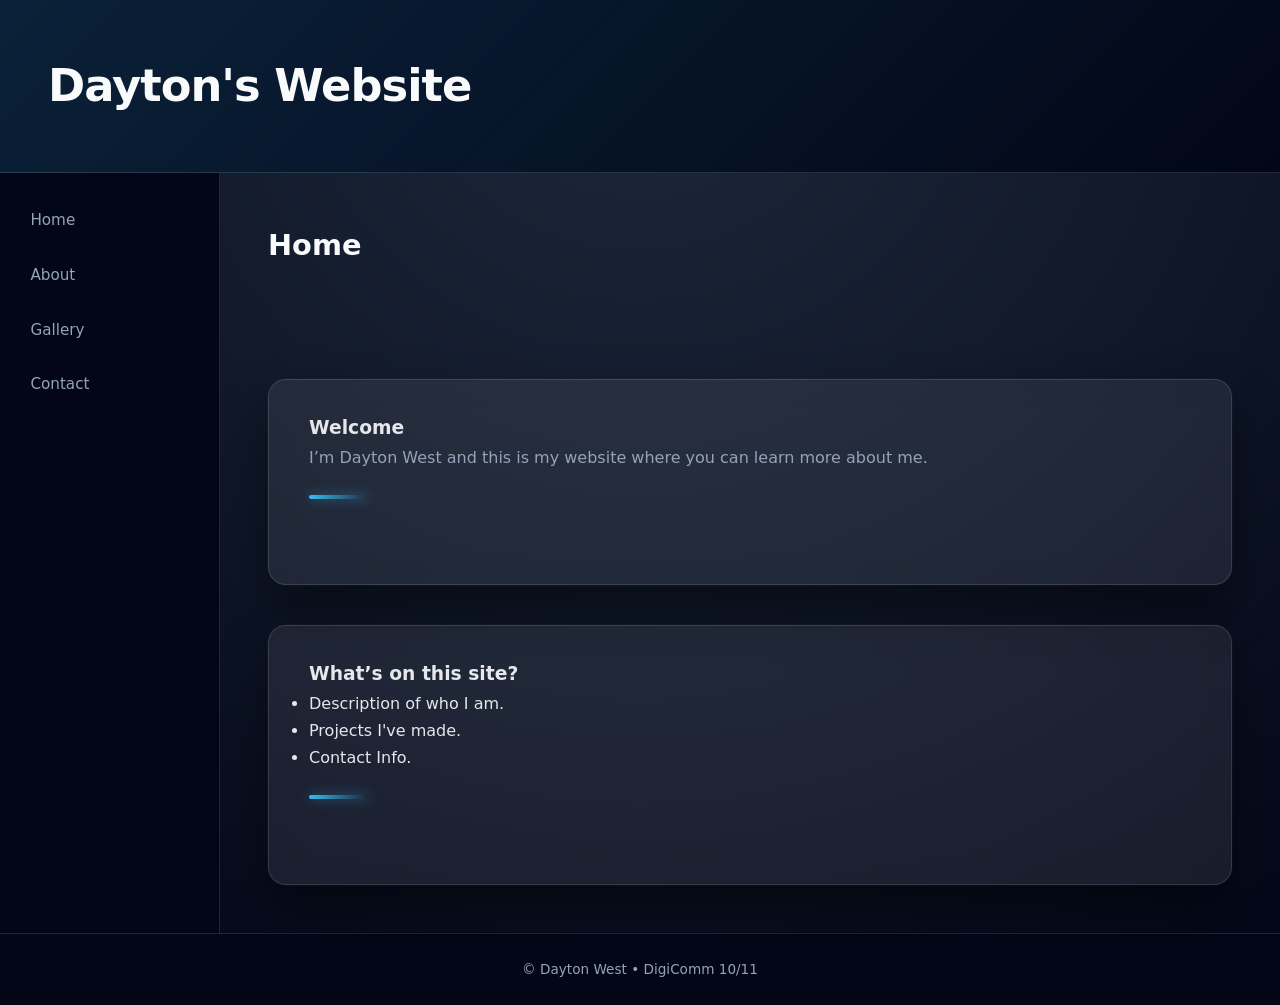
<file: index.html>
<!doctype html>
<html lang="en">
<head>
  <meta charset="utf-8">
  <meta name="viewport" content="width=device-width, initial-scale=1">
  <title>Dayton's Website • Home</title>

  <link rel="stylesheet" href="style.css">

</head>

<body>

  <!--
  FILE + LINK RULES (DO NOT IGNORE)
  1) Filenames must be lowercase: index.html, about.html, gallery.html OR projects.html, contact.html
  2) No spaces. No capitals. No renaming after you start.
  3) If a link doesn’t work, check spelling FIRST.
  4) Choose ONE navigation layout and use it on every page.
  -->

  <header>
    <!-- HEADER: shown at the top of every page -->
    <h1>Dayton's Website</h1>
    <p></p>
  </header>

  <!-- LAYOUT WRAPPER: in Lesson 5.4 we will style this into columns -->
  <div class="layout">

    <aside>
      <!-- SIDEBAR NAV: appears on every page -->
      <nav aria-label="Sidebar navigation">
        <a href="index.html">Home</a>
        <a href="about.html">About</a>

        <!-- Pick ONE and delete the other everywhere -->
        <a href="gallery.html">Gallery</a>
        <!-- <a href="projects.html">Projects</a> -->

        <a href="contact.html">Contact</a>
      </nav>

      <!-- OPTIONAL SIDEBAR NOTE -->
      <p><strong></strong> </p>
    </aside>

    <main>
      <!-- MAIN: unique page content -->
      <h2>Home</h2>

      <section>
        <h3>Welcome</h3>
        <p> I’m Dayton West and this is my website where you can learn more about me.</p>
      </section>

      <section>
        <h3>What’s on this site?</h3>
        <ul>
          <li>Description of who I am.</li>
          <li>Projects I've made.</li>
          <li>Contact Info.</li>
        </ul>
      </section>
    </main>

  </div>

  <footer>
    <!-- FOOTER: shown at the bottom of every page -->
    <p>© Dayton West • DigiComm 10/11</p>
  </footer>

<script defer src="https://static.cloudflareinsights.com/beacon.min.js/vcd15cbe7772f49c399c6a5babf22c1241717689176015" integrity="sha512-ZpsOmlRQV6y907TI0dKBHq9Md29nnaEIPlkf84rnaERnq6zvWvPUqr2ft8M1aS28oN72PdrCzSjY4U6VaAw1EQ==" data-cf-beacon='{"version":"2024.11.0","token":"890e296de4ab443083747c565b7457a5","r":1,"server_timing":{"name":{"cfCacheStatus":true,"cfEdge":true,"cfExtPri":true,"cfL4":true,"cfOrigin":true,"cfSpeedBrain":true},"location_startswith":null}}' crossorigin="anonymous"></script>
</body>
</html>
</file>
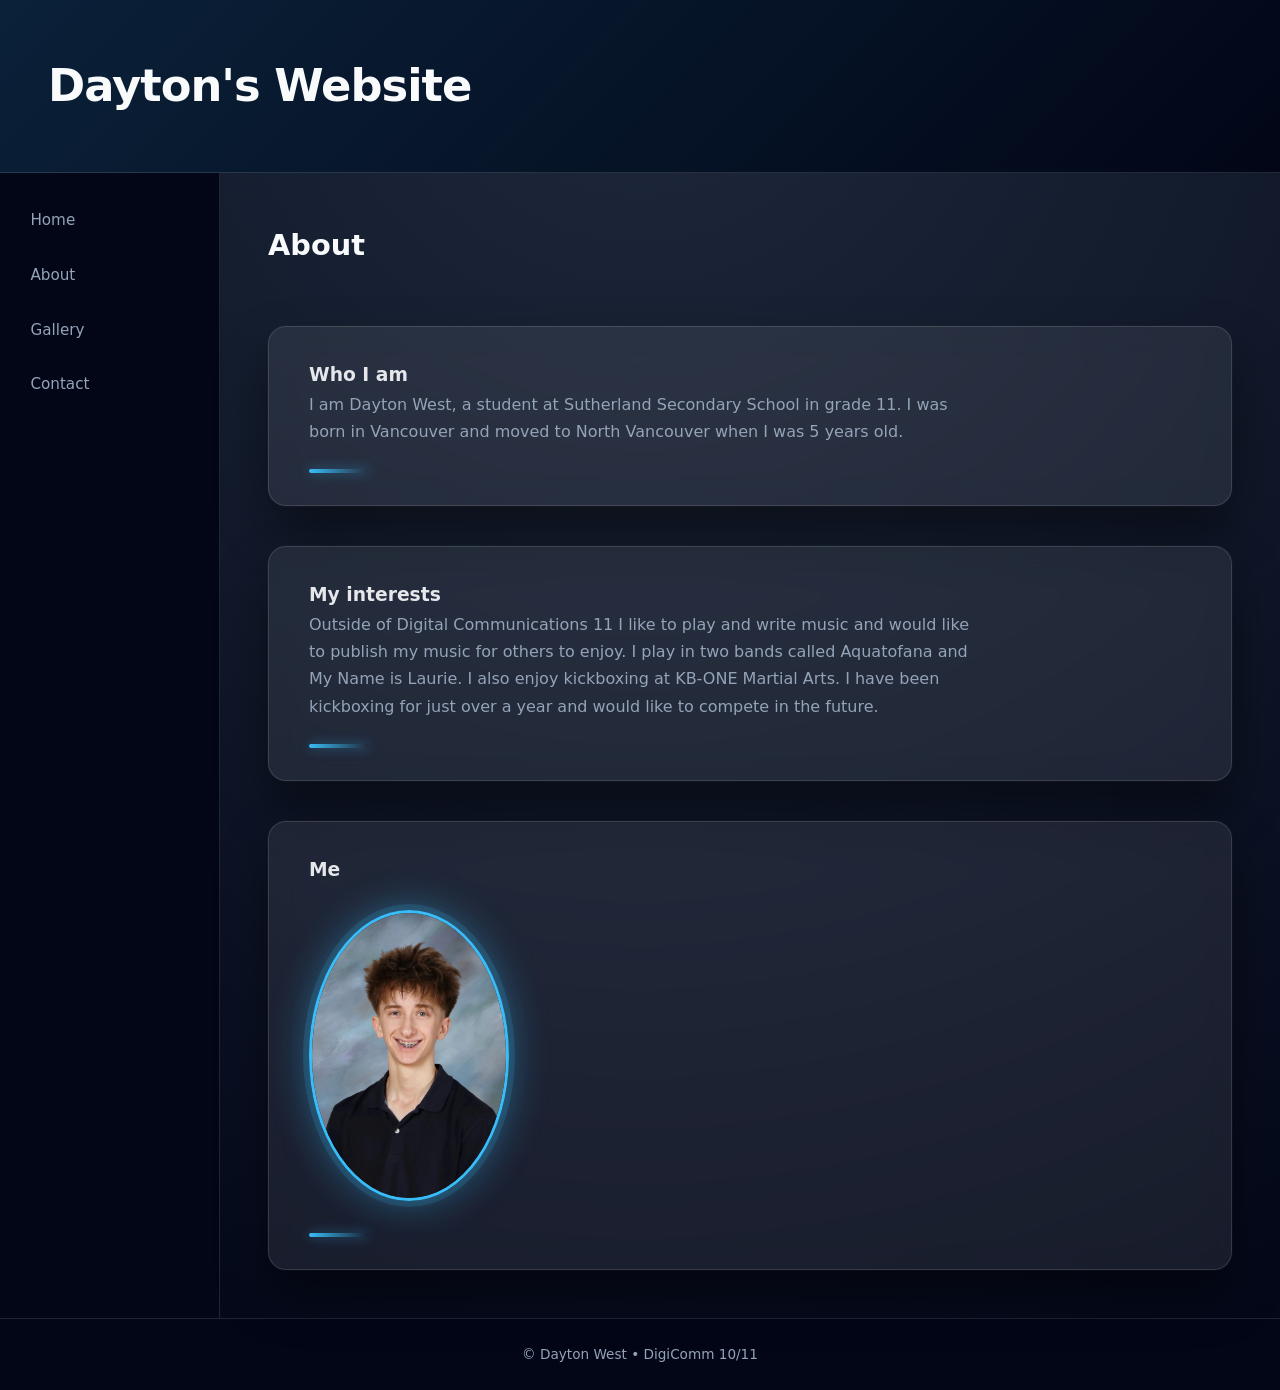
<file: about.html>
<!doctype html>
<html lang="en">
<head>
  <meta charset="utf-8">
  <meta name="viewport" content="width=device-width, initial-scale=1">
  <title>YOUR SITE NAME • About</title>

  <link rel="stylesheet" href="style.css">

</head>

<body>

  <!--
  FILE + LINK RULES (DO NOT IGNORE)
  1) Filenames must be lowercase: index.html, about.html, gallery.html OR projects.html, contact.html
  2) No spaces. No capitals. No renaming after you start.
  3) If a link doesn’t work, check spelling FIRST.
  4) Choose ONE navigation layout and use it on every page.
  -->

  <header>
    <h1>Dayton's Website</h1>
    <p></p>
  </header>

  <div class="layout">

    <aside>
      <nav aria-label="Sidebar navigation">
        <a href="index.html">Home</a>
        <a href="about.html">About</a>

        <!-- Pick ONE and delete the other everywhere -->
        <a href="gallery.html">Gallery</a>
        <!-- <a href="projects.html">Projects</a> -->

        <a href="contact.html">Contact</a>
      </nav>
      <p><strong></strong> </p>
    </aside>

    <main>
      <h2>About</h2>

      <section>
        <h3>Who I am</h3>
        <p>I am Dayton West, a student at Sutherland Secondary School in grade 11. I was born in Vancouver and moved to North Vancouver when I was 5 years old.</p>
      </section>

      <section>
        <h3>My interests</h3>
        <p>Outside of Digital Communications 11 I like to play and write music and would like to publish my music for others to enjoy. I play in two bands called Aquatofana and My Name is Laurie. I also enjoy kickboxing at KB-ONE Martial Arts. I have been kickboxing for just over a year and would like to compete in the future.</p>
      </section>

      <section>
        <h3>Me</h3>
        <img src="Self.jpg" alt="Me" class="me">
        <!-- Example placeholder (optional in 5.3):
        <img src="images/placeholder.jpg" alt="A placeholder image">
        -->
      </section>
    </main>

  </div>

  <footer>
    <p>© Dayton West • DigiComm 10/11</p>
  </footer>

<script defer src="https://static.cloudflareinsights.com/beacon.min.js/vcd15cbe7772f49c399c6a5babf22c1241717689176015" integrity="sha512-ZpsOmlRQV6y907TI0dKBHq9Md29nnaEIPlkf84rnaERnq6zvWvPUqr2ft8M1aS28oN72PdrCzSjY4U6VaAw1EQ==" data-cf-beacon='{"version":"2024.11.0","token":"890e296de4ab443083747c565b7457a5","r":1,"server_timing":{"name":{"cfCacheStatus":true,"cfEdge":true,"cfExtPri":true,"cfL4":true,"cfOrigin":true,"cfSpeedBrain":true},"location_startswith":null}}' crossorigin="anonymous"></script>
</body>
</html>
</file>
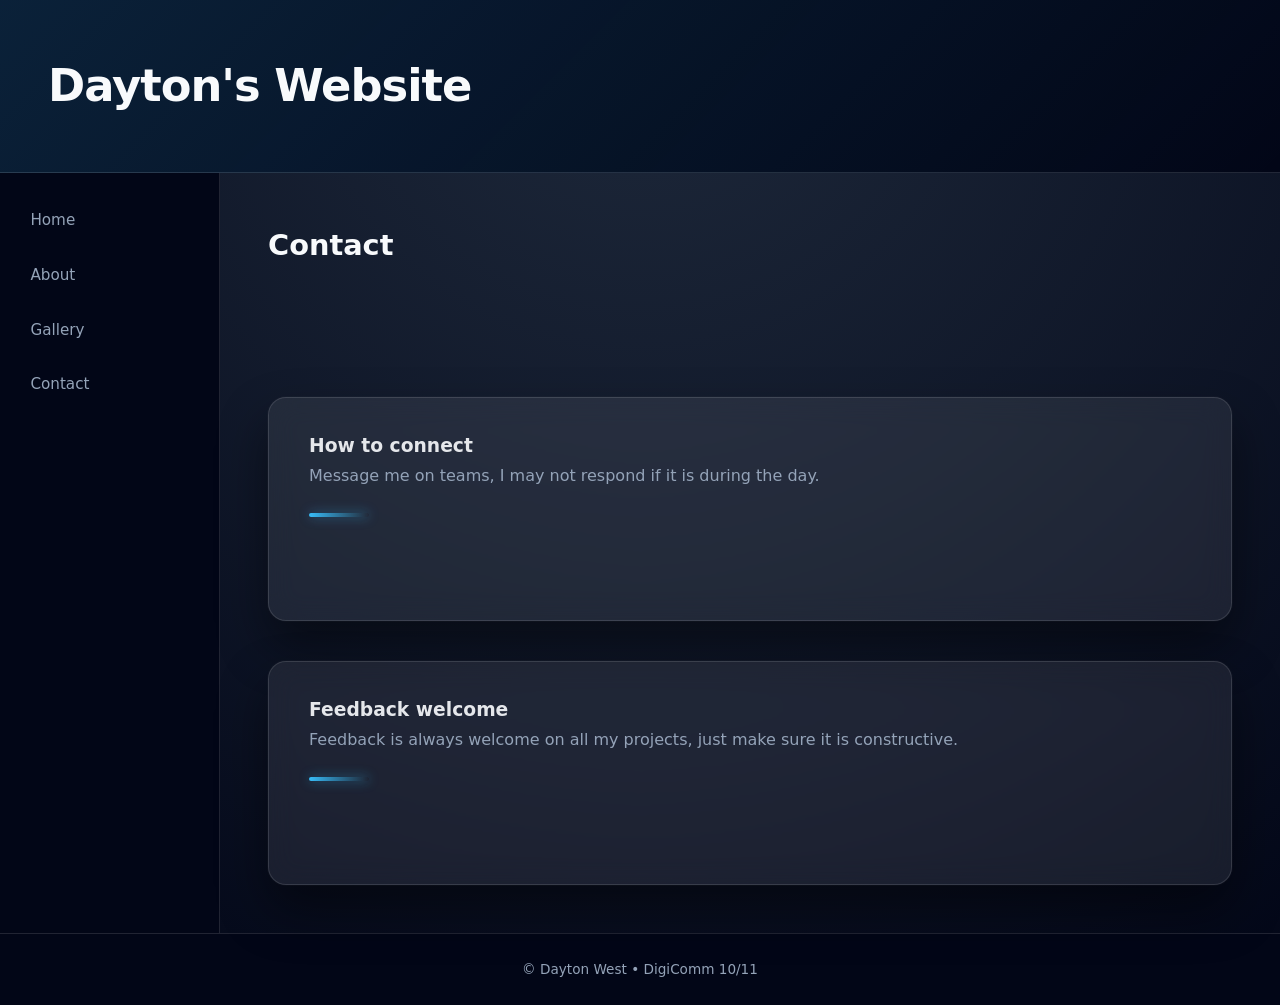
<file: contact.html>
<!doctype html>
<html lang="en">
<head>
  <meta charset="utf-8">
  <meta name="viewport" content="width=device-width, initial-scale=1">
  <title>Dayton's Website • Contact</title>

  <link rel="stylesheet" href="style.css">

</head>

<body>

  <!--
  FILE + LINK RULES (DO NOT IGNORE)
  1) Filenames must be lowercase: index.html, about.html, gallery.html OR projects.html, contact.html
  2) No spaces. No capitals. No renaming after you start.
  3) If a link doesn’t work, check spelling FIRST.
  4) Choose ONE navigation layout and use it on every page.
  -->

  <header>
    <h1>Dayton's Website</h1>
    <p></p>
  </header>

  <div class="layout">

    <aside>
      <nav aria-label="Sidebar navigation">
        <a href="index.html">Home</a>
        <a href="about.html">About</a>

        <!-- Pick ONE and delete the other everywhere -->
        <a href="gallery.html">Gallery</a>
        <!-- <a href="projects.html">Projects</a> -->

        <a href="contact.html">Contact</a>
      </nav>
    </aside>

    <main>
      <h2>Contact</h2>

      <section>
        <h3>How to connect</h3>
        <p>Message me on teams, I may not respond if it is during the day.</p>
      </section>

      <section>
        <h3>Feedback welcome</h3>
        <p>Feedback is always welcome on all my projects, just make sure it is constructive.</p>
      </section>
    </main>

  </div>

  <footer>
    <p>© Dayton West • DigiComm 10/11</p>
  </footer>

<script defer src="https://static.cloudflareinsights.com/beacon.min.js/vcd15cbe7772f49c399c6a5babf22c1241717689176015" integrity="sha512-ZpsOmlRQV6y907TI0dKBHq9Md29nnaEIPlkf84rnaERnq6zvWvPUqr2ft8M1aS28oN72PdrCzSjY4U6VaAw1EQ==" data-cf-beacon='{"version":"2024.11.0","token":"890e296de4ab443083747c565b7457a5","r":1,"server_timing":{"name":{"cfCacheStatus":true,"cfEdge":true,"cfExtPri":true,"cfL4":true,"cfOrigin":true,"cfSpeedBrain":true},"location_startswith":null}}' crossorigin="anonymous"></script>
</body>
</html>
</file>
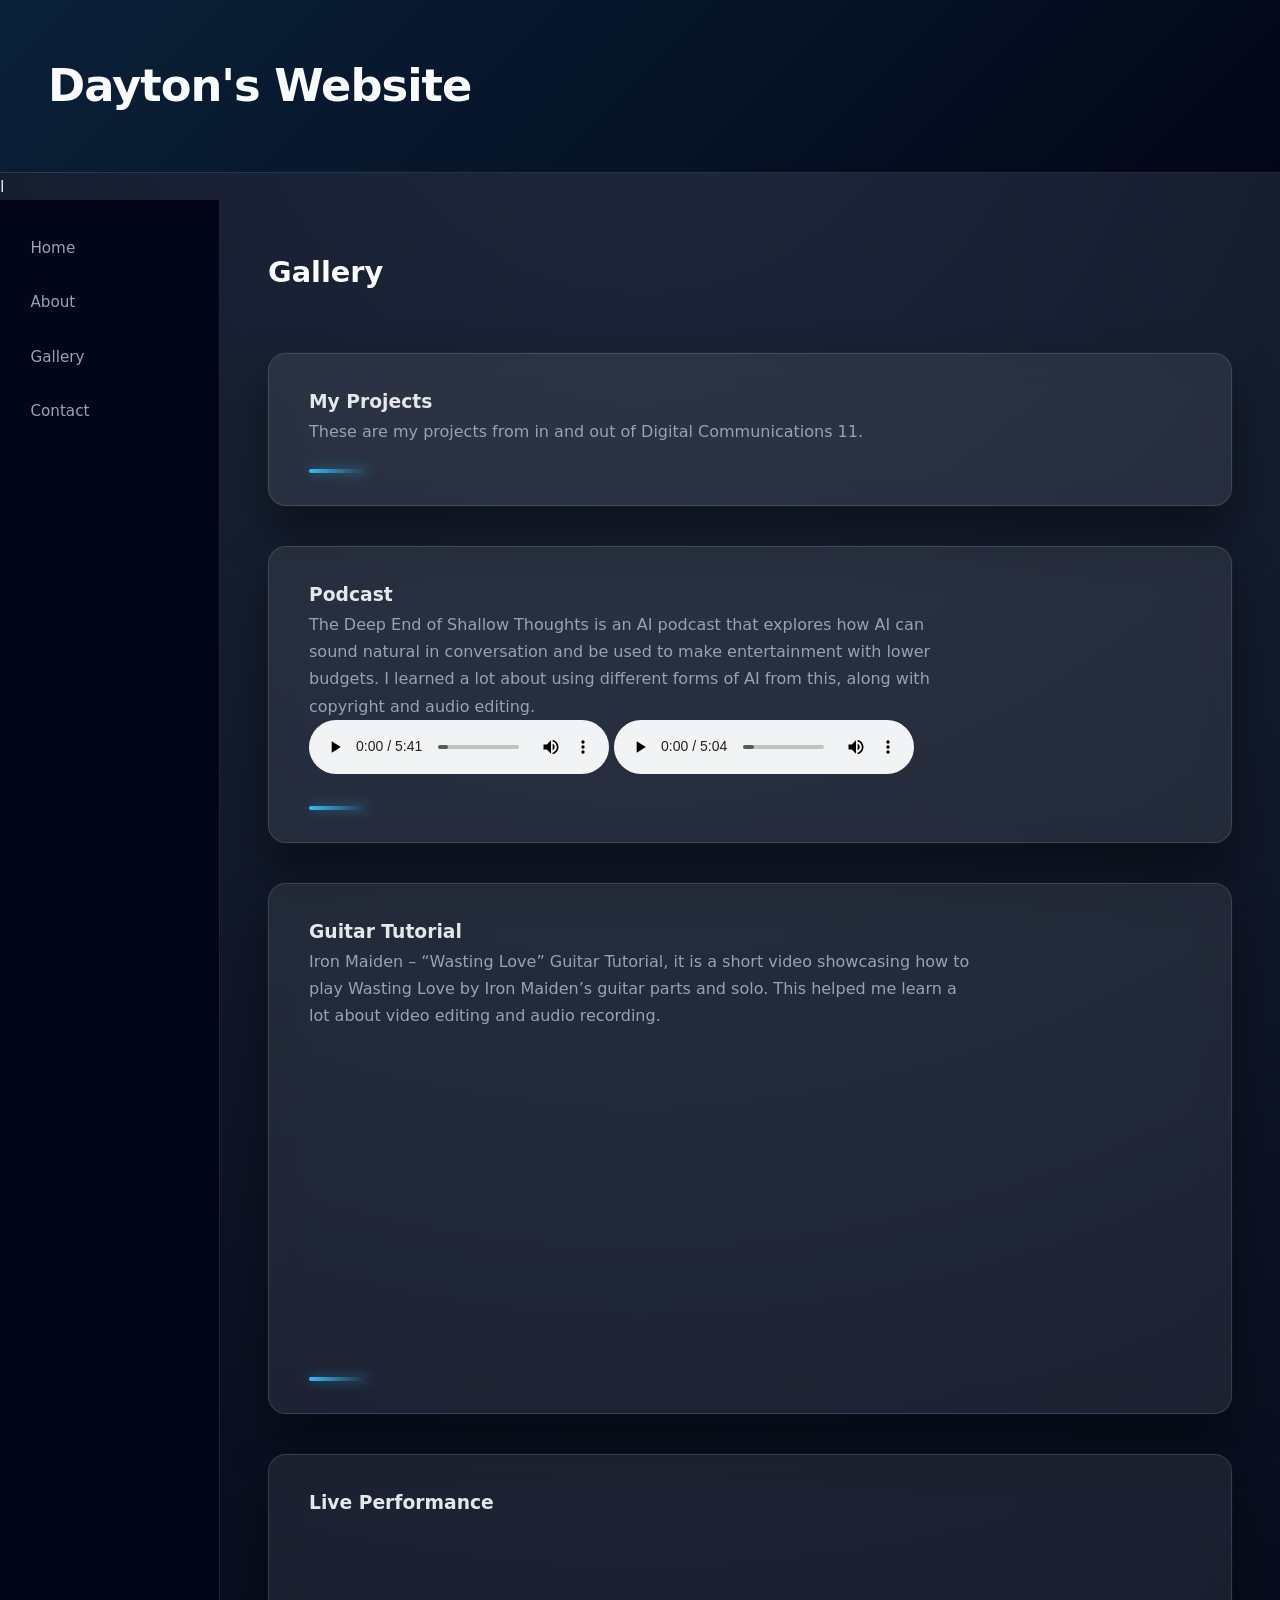
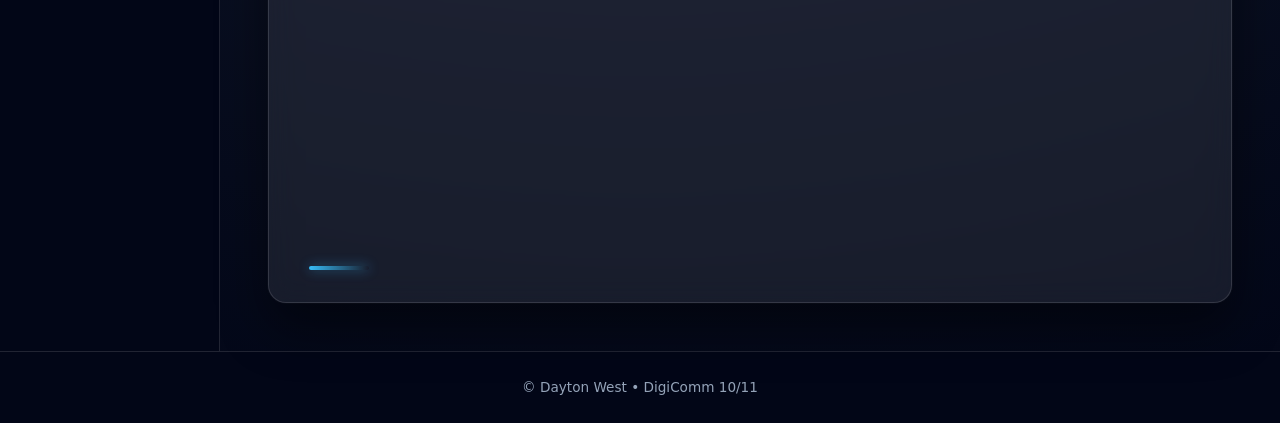
<file: gallery.html>
<!doctype html>
<html lang="en">
<head>
  <meta charset="utf-8">
  <meta name="viewport" content="width=device-width, initial-scale=1">
  <title>Dayton's Website • Gallery</title>

  <link rel="stylesheet" href="style.css">

</head>

<body>

  <!--
  FILE + LINK RULES (DO NOT IGNORE)
  1) Filenames must be lowercase: index.html, about.html, gallery.html OR projects.html, contact.html
  2) No spaces. No capitals. No renaming after you start.
  3) If a link doesn’t work, check spelling FIRST.
  4) Choose ONE navigation layout and use it on every page.
  -->

  <header>
    <h1>Dayton's Website</h1>
    <p></p>
  </header>l

  <div class="layout">

    <aside>
      <nav aria-label="Sidebar navigation">
        <a href="index.html">Home</a>
        <a href="about.html">About</a>

        <!-- Pick ONE and delete the other everywhere -->
        <a href="gallery.html">Gallery</a>
        <!-- <a href="projects.html">Projects</a> -->

        <a href="contact.html">Contact</a>
      </nav>
    </aside>

    <main>
      <h2>Gallery</h2>

      <section>
        <h3>My Projects</h3>
        <p>These are my projects from in and out of Digital Communications 11.</p>
      </section>

      <!-- These are simple placeholders. In 5.4 we will style them into a grid. -->
      <section>
        <h3>Podcast</h3>
        <p>The Deep End of Shallow Thoughts is an AI podcast that explores how AI can sound natural in conversation and be used to make entertainment with lower budgets. I learned a lot about using different forms of AI from this, along with copyright and audio editing. </p>
        <audio controls>
          <source src="Ep1.mp3" type="audio/mpeg">
        </audio>
        <audio controls>
          <source src="Ep2.mp3" type="audio/mpeg">
        </audio>
      </section>

      <section>
        <h3>Guitar Tutorial</h3>
        <p>Iron Maiden – “Wasting Love” Guitar Tutorial, it is a short video showcasing how to play Wasting Love by Iron Maiden’s guitar parts and solo. This helped me learn a lot about video editing and audio recording. </p>
        <iframe 
          width="560" 
          height="315" 
          src="https://www.youtube.com/embed/tNG5a8JuEP4?si=d-Y7GuxIUW8-30rW" 
          title="YouTube video player" 
          frameborder="0" 
          allow="accelerometer; autoplay; clipboard-write; encrypted-media; gyroscope; picture-in-picture; web-share" 
          referrerpolicy="strict-origin-when-cross-origin" 
          allowfullscreen>
        </iframe>
      </section>

      <section>
        <h3>Live Performance</h3>
        <iframe 
          width="560" 
          height="315" 
          src="https://www.youtube.com/embed/3bLGaTxsuZg?si=y6Oe17cO_LFuqaSD&amp;start=14" 
          title="YouTube video player" 
          frameborder="0" 
          allow="accelerometer; autoplay; clipboard-write; encrypted-media; gyroscope; picture-in-picture; web-share" 
          referrerpolicy="strict-origin-when-cross-origin" 
          allowfullscreen>
        </iframe>
      </section>

    </main>

  </div>

  <footer>
    <p>© Dayton West • DigiComm 10/11</p>
  </footer>

<script defer src="https://static.cloudflareinsights.com/beacon.min.js/vcd15cbe7772f49c399c6a5babf22c1241717689176015" integrity="sha512-ZpsOmlRQV6y907TI0dKBHq9Md29nnaEIPlkf84rnaERnq6zvWvPUqr2ft8M1aS28oN72PdrCzSjY4U6VaAw1EQ==" data-cf-beacon='{"version":"2024.11.0","token":"890e296de4ab443083747c565b7457a5","r":1,"server_timing":{"name":{"cfCacheStatus":true,"cfEdge":true,"cfExtPri":true,"cfL4":true,"cfOrigin":true,"cfSpeedBrain":true},"location_startswith":null}}' crossorigin="anonymous"></script>
</body>
</html>
</file>
<file: style.css>
/* ==================================================
   GLOBAL RESET & VARIABLES
   ================================================== */

:root {
  --bg-main: #0f172a;
  --bg-panel: rgba(255, 255, 255, 0.08);
  --bg-sidebar: #020617;
  --accent: #38bdf8;
  --accent-glow: rgba(56, 189, 248, 0.45);
  --text-main: #e5e7eb;
  --text-muted: #94a3b8;
  --border-soft: rgba(255, 255, 255, 0.12);
}

* {
  box-sizing: border-box;
  margin: 0;
  padding: 0;
}

/* ==================================================
   BODY
   ================================================== */

body {
  font-family: "Space Grotesk", "Inter", system-ui, sans-serif;
  background: radial-gradient(circle at top, #1e293b, #020617);
  color: var(--text-main);
  line-height: 1.7;
}

/* ==================================================
   HEADER (HERO STYLE)
   ================================================== */

header {
  padding: 3rem 3rem 2.5rem;
  background:
    linear-gradient(135deg, rgba(56,189,248,0.15), transparent),
    linear-gradient(to right, #020617, #020617);
  border-bottom: 1px solid var(--border-soft);
}

header h1 {
  font-size: 2.8rem;
  font-weight: 600;
  letter-spacing: -1px;
  color: #f8fafc;
}

header p {
  margin-top: 0.5rem;
  font-size: 1rem;
  color: var(--text-muted);
  max-width: 55ch;
}

/* ==================================================
   LAYOUT (DO NOT REMOVE)
   ================================================== */

.layout {
  display: flex;
  min-height: calc(100vh - 140px);
}

/* ==================================================
   SIDEBAR (COMMAND PANEL)
   ================================================== */

aside {
  width: 220px;
  background-color: var(--bg-sidebar);
  padding: 1.5rem 1rem;
  border-right: 1px solid var(--border-soft);
}

aside nav {
  display: flex;
  flex-direction: column;
  gap: 0.4rem;
}

aside nav a {
  color: var(--text-muted);
  text-decoration: none;
  padding: 0.7rem 0.9rem;
  border-radius: 10px;
  font-size: 0.95rem;
  position: relative;
  transition: all 0.25s ease;
}

aside nav a::before {
  content: "";
  position: absolute;
  inset: 0;
  border-radius: 10px;
  background: linear-gradient(90deg, transparent, var(--accent), transparent);
  opacity: 0;
  transition: opacity 0.25s ease;
}

aside nav a:hover {
  color: #f8fafc;
  background-color: var(--bg-panel);
  transform: translateX(4px);
}

aside nav a:hover::before {
  opacity: 0.35;
}

/* ==================================================
   MAIN CONTENT (GLASS PANELS)
   ================================================== */

main {
  flex: 1;
  padding: 3rem;
  display: grid;
  gap: 2.5rem;
}

section {
  background: var(--bg-panel);
  backdrop-filter: blur(14px);
  border: 1px solid var(--border-soft);
  border-radius: 18px;
  padding: 2rem 2.5rem;
  box-shadow:
    0 0 0 1px rgba(255,255,255,0.02),
    0 25px 50px rgba(0,0,0,0.45);
  transition: transform 0.3s ease, box-shadow 0.3s ease;
}

section:hover {
  transform: translateY(-4px);
  box-shadow:
    0 0 0 1px rgba(255,255,255,0.04),
    0 35px 70px rgba(0,0,0,0.6);
}

main h2 {
  font-size: 1.8rem;
  margin-bottom: 1rem;
  color: #f8fafc;
}

main p {
  color: var(--text-muted);
  max-width: 65ch;
}

/* ==================================================
   ACCENT ELEMENTS (OPTIONAL)
   ================================================== */

section::after {
  content: "";
  display: block;
  width: 60px;
  height: 4px;
  background: linear-gradient(to right, var(--accent), transparent);
  margin-top: 1.5rem;
  border-radius: 4px;
  box-shadow: 0 0 12px var(--accent-glow);
}

/* ==================================================
   FOOTER
   ================================================== */

footer {
  text-align: center;
  padding: 1.5rem;
  font-size: 0.85rem;
  color: var(--text-muted);
  border-top: 1px solid var(--border-soft);
  background-color: #020617;
}

/* ==================================================
   IMAGE STYLING
   ================================================== */

.me {
  width: 200px;
  border-radius: 50%;
  border: 3px solid var(--accent);
  box-shadow:
    0 0 0 6px rgba(56,189,248,0.15),
    0 0 40px var(--accent-glow);
  margin-top: 1.5rem;
}

/* ==================================================
   MICRO-INTERACTIONS
   ================================================== */

a {
  transition: color 0.2s ease;
}

::selection {
  background: var(--accent);
  color: #020617;
}

/* ==================================================
   SECTION TRANSITIONS & NAVIGATION ANIMATION
   ================================================== */

/* Smooth scrolling between sections */
html {
  scroll-behavior: smooth;
}

/* Base animation state for sections */
section {
  opacity: 0;
  transform: translateY(30px);
  animation: sectionEnter 0.8s ease forwards;
}

/* When navigated to via anchor */
section:target {
  animation: sectionFocus 0.9s cubic-bezier(0.22, 1, 0.36, 1) forwards;
}

/* Entrance animation on page load */
@keyframes sectionEnter {
  to {
    opacity: 1;
    transform: translateY(0);
  }
}

/* Focus animation when switching sections */
@keyframes sectionFocus {
  0% {
    opacity: 0;
    transform: translateY(40px) scale(0.98);
  }
  60% {
    opacity: 1;
    transform: translateY(-4px) scale(1.01);
  }
  100% {
    transform: translateY(0) scale(1);
  }
}
</file>
